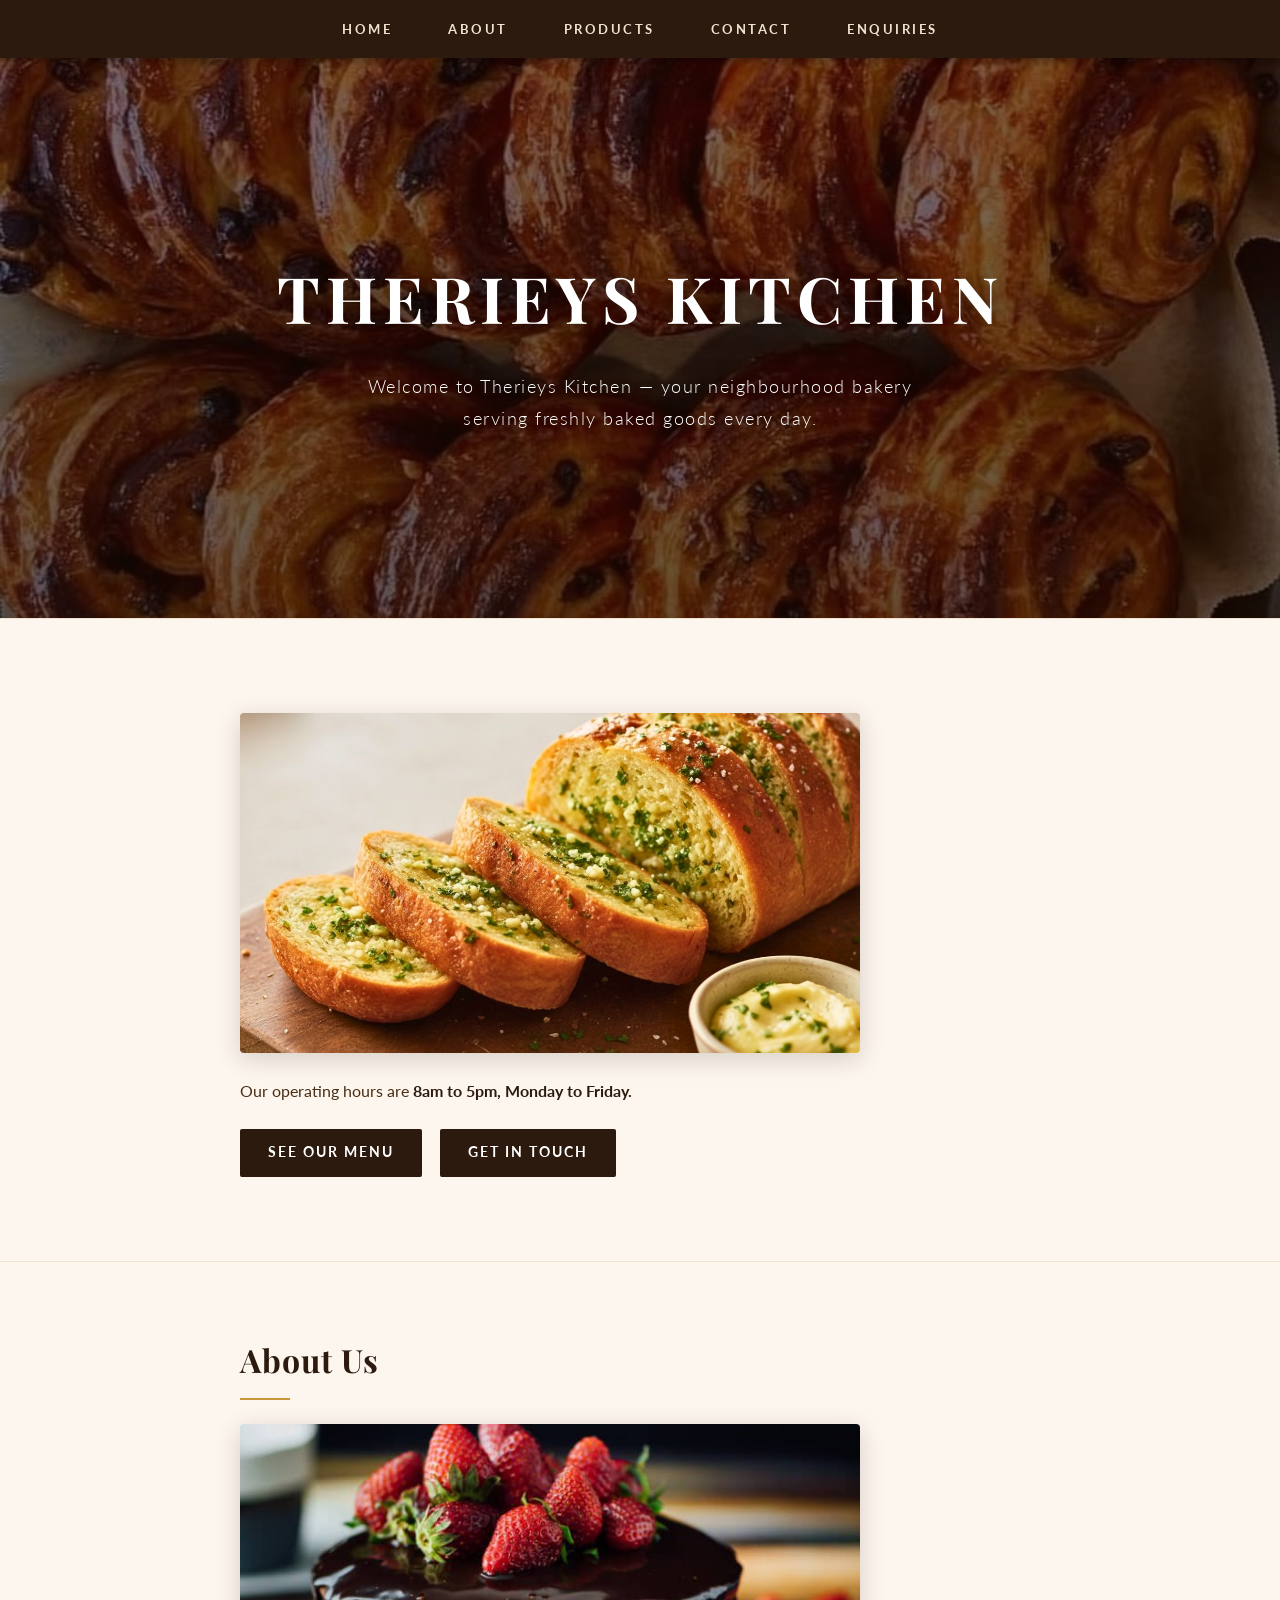
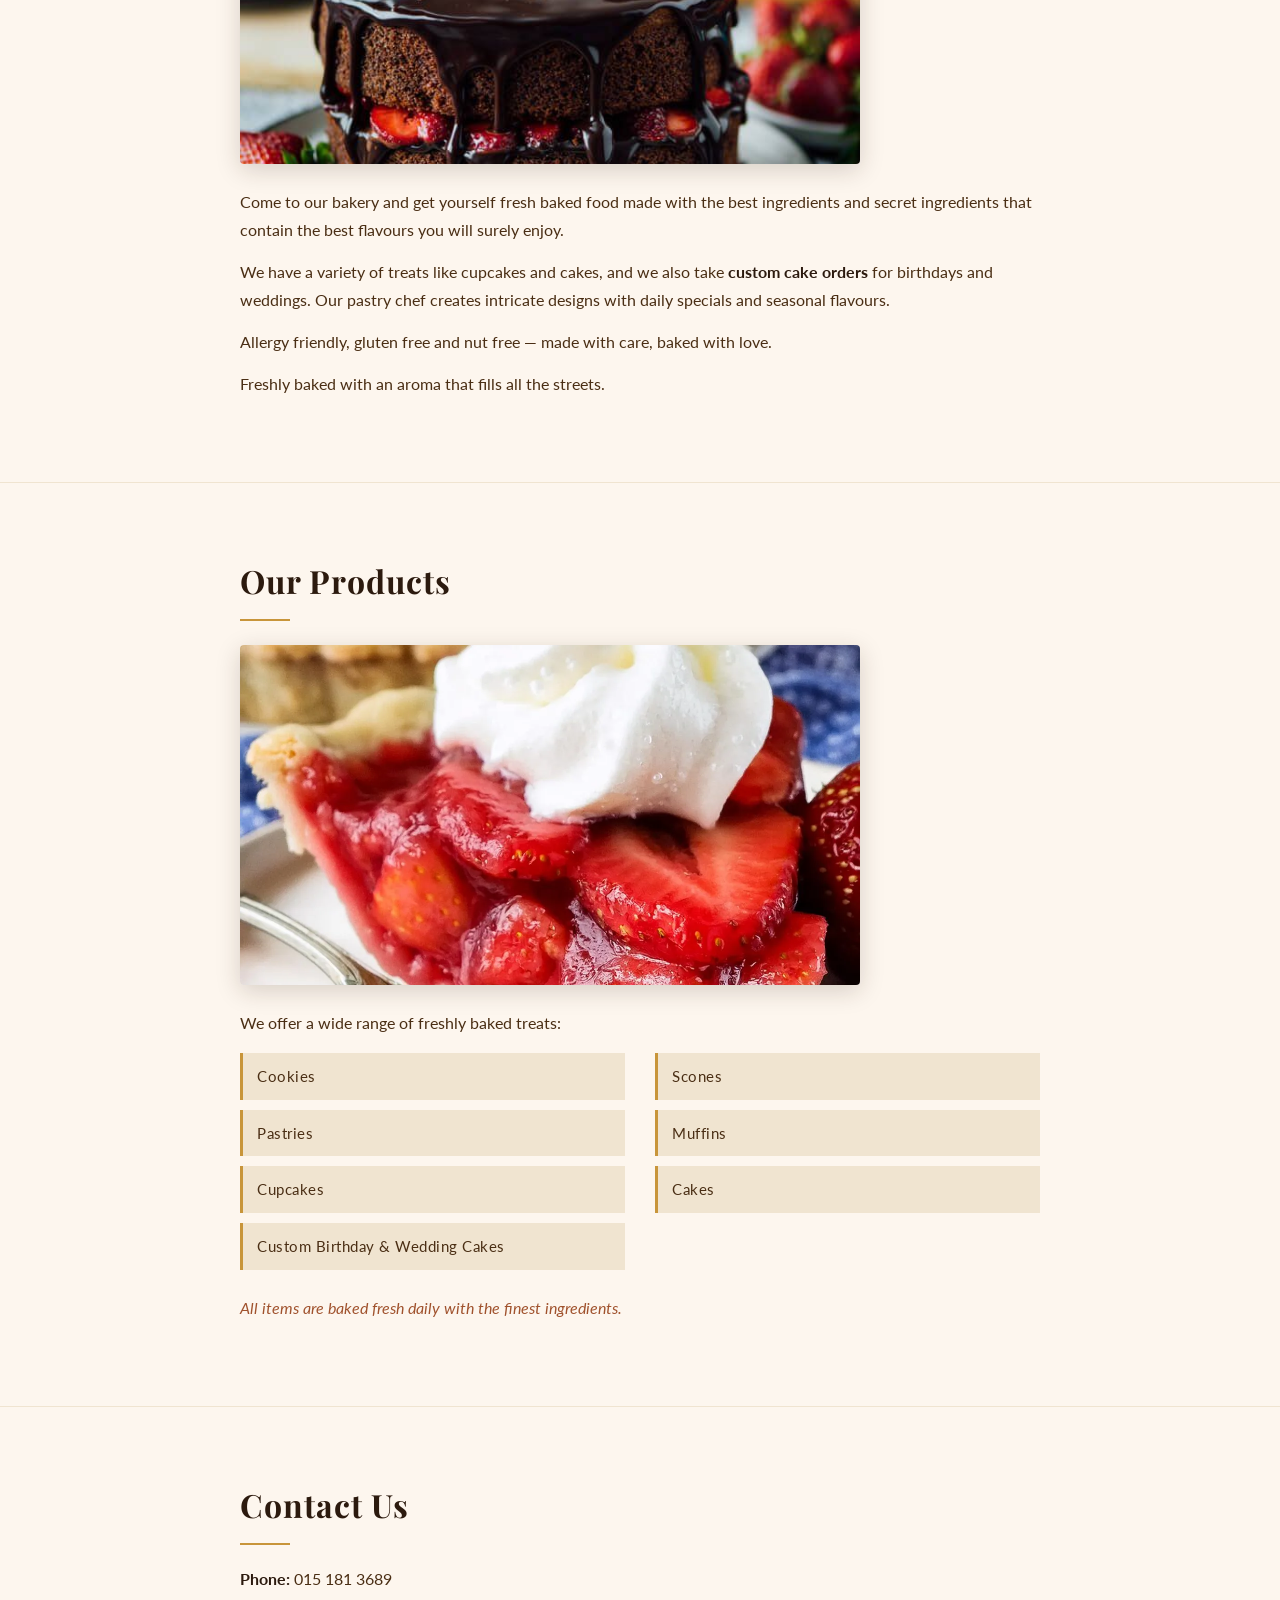
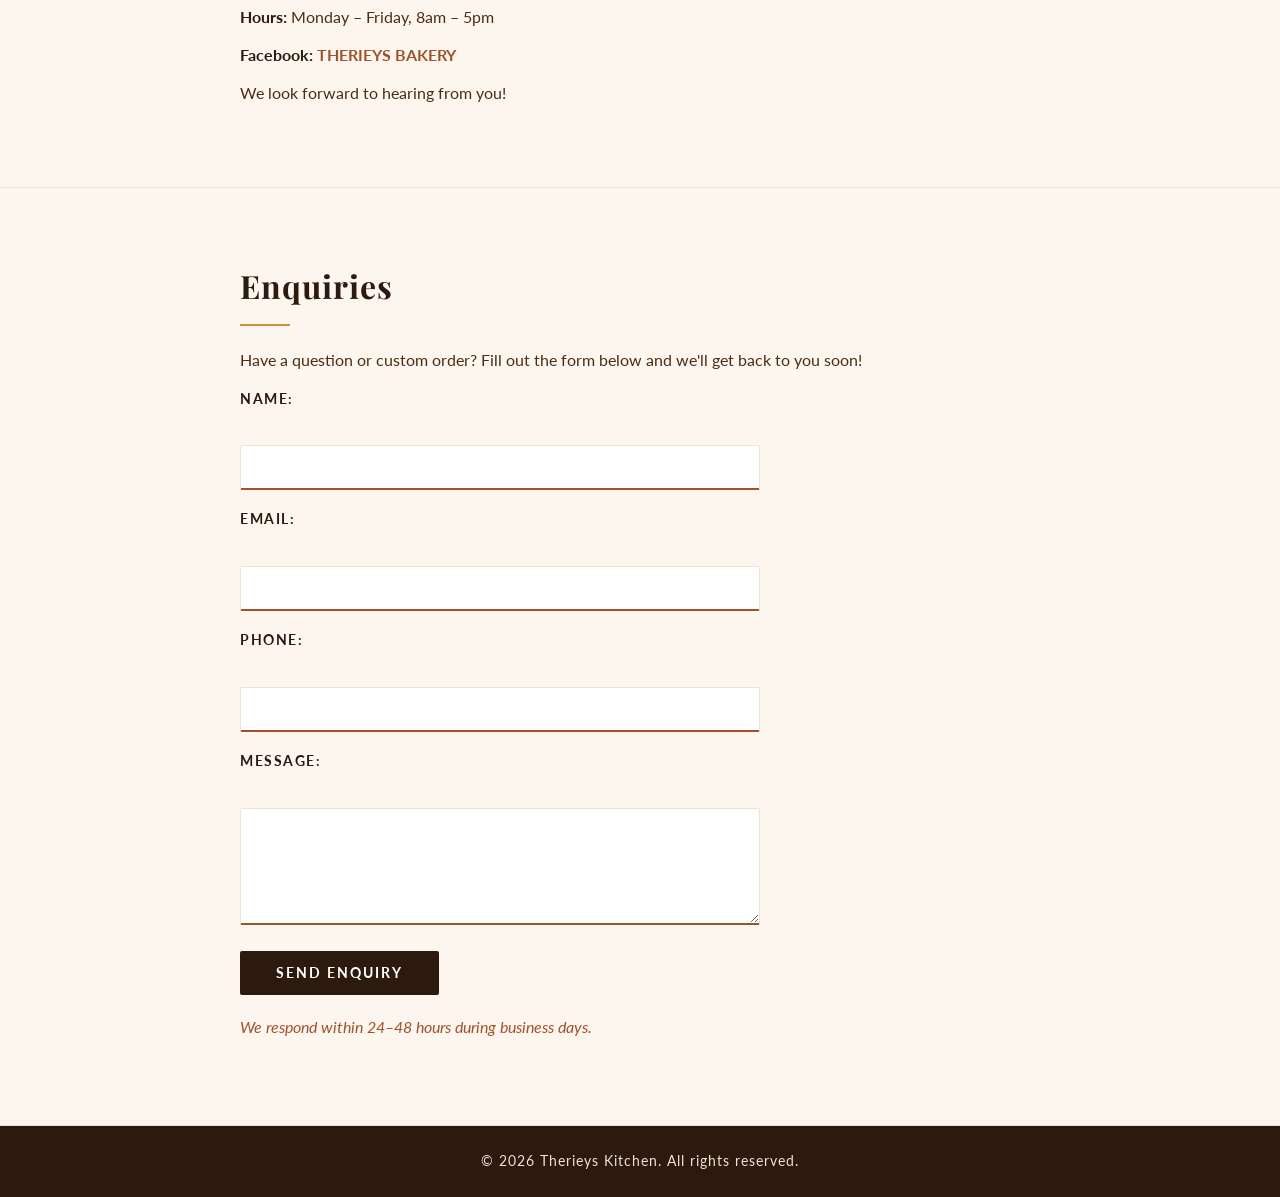
<file: index.html>
<!DOCTYPE html>
<html lang="en">
<head>
    <meta charset="UTF-8">
    <meta name="viewport" content="width=device-width, initial-scale=1.0">
    <title>Therieys Kitchen</title>
    <link rel="icon" type="image/jpeg" href="break.jpeg">
    <link rel="stylesheet" href="style.css">
</head>
<body>

    <nav>
        <ul>
            <li><a href="#home">Home</a></li>
            <li><a href="#about">About</a></li>
            <li><a href="#products">Products</a></li>
            <li><a href="#contact">Contact</a></li>
            <li><a href="#enquiries">Enquiries</a></li>
        </ul>
    </nav>

    <!-- HERO SECTION -->
    <div class="hero">
        <div class="hero-text">
            <h1>THERIEYS KITCHEN</h1>
            <p>Welcome to Therieys Kitchen — your neighbourhood bakery serving freshly baked goods every day.</p>
        </div>
    </div>

    <hr>

    <!-- HOME SECTION -->
    <section id="home">
        <img src="DAKALO03.jpg" alt="Therieys Kitchen storefront" width="600">
        <p>Our operating hours are <strong>8am to 5pm, Monday to Friday.</strong></p>
        <p>
            <a href="#products">See our menu</a> 
            <a href="#contact">Get in touch</a>
        </p>
    </section>

    <hr>

    <!-- ABOUT SECTION -->
    <section id="about">
        <h2>About Us</h2>
        <img src="DAKALO05.jpg" alt="Our bakery" width="600">
        <p>
            Come to our bakery and get yourself fresh baked food made with the best ingredients and
            secret ingredients that contain the best flavours you will surely enjoy.
        </p>
        <p>
            We have a variety of treats like cupcakes and cakes, and we also take
            <strong>custom cake orders</strong> for birthdays and weddings.
            Our pastry chef creates intricate designs with daily specials and seasonal flavours.
        </p>
        <p>Allergy friendly, gluten free and nut free — made with care, baked with love.</p>
        <p>Freshly baked with an aroma that fills all the streets.</p>
    </section>

    <hr>

    <!-- PRODUCTS SECTION -->
    <section id="products">
        <h2>Our Products</h2>
        <img src="DAKALO02.webp" alt="Our baked goods" width="600">
        <p>We offer a wide range of freshly baked treats:</p>
        <ul>
            <li>Cookies</li>
            <li>Scones</li>
            <li>Pastries</li>
            <li>Muffins</li>
            <li>Cupcakes</li>
            <li>Cakes</li>
            <li>Custom Birthday &amp; Wedding Cakes</li>
        </ul>
        <p><em>All items are baked fresh daily with the finest ingredients.</em></p>
    </section>

    <hr>

    <!-- CONTACT SECTION -->
    <section id="contact">
        <h2>Contact Us</h2>
        <p><strong>Phone:</strong> 015 181 3689</p>
        <p><strong>Hours:</strong> Monday – Friday, 8am – 5pm</p>
        <p>
            <strong>Facebook:</strong>
            <a href="https://www.facebook.com" target="_blank">THERIEYS BAKERY</a>
        </p>
        <p>We look forward to hearing from you!</p>
    </section>

    <hr>

    <!-- ENQUIRIES SECTION -->
    <section id="enquiries">
        <h2>Enquiries</h2>
        <p>Have a question or custom order? Fill out the form below and we'll get back to you soon!</p>
        <form action="#" method="post">
            <p>
                <label for="name">Name:</label><br>
                <input type="text" id="name" name="name" required>
            </p>
            <p>
                <label for="email">Email:</label><br>
                <input type="email" id="email" name="email" required>
            </p>
            <p>
                <label for="phone">Phone:</label><br>
                <input type="tel" id="phone" name="phone">
            </p>
            <p>
                <label for="message">Message:</label><br>
                <textarea id="message" name="message" rows="5" required></textarea>
            </p>
            <p>
                <button type="submit">Send Enquiry</button>
            </p>
        </form>
        <p><em>We respond within 24–48 hours during business days.</em></p>
    </section>

    <hr>

    <footer>
        <p>&copy; 2026 Therieys Kitchen. All rights reserved.</p>
    </footer>

</body>
</html>
</file>
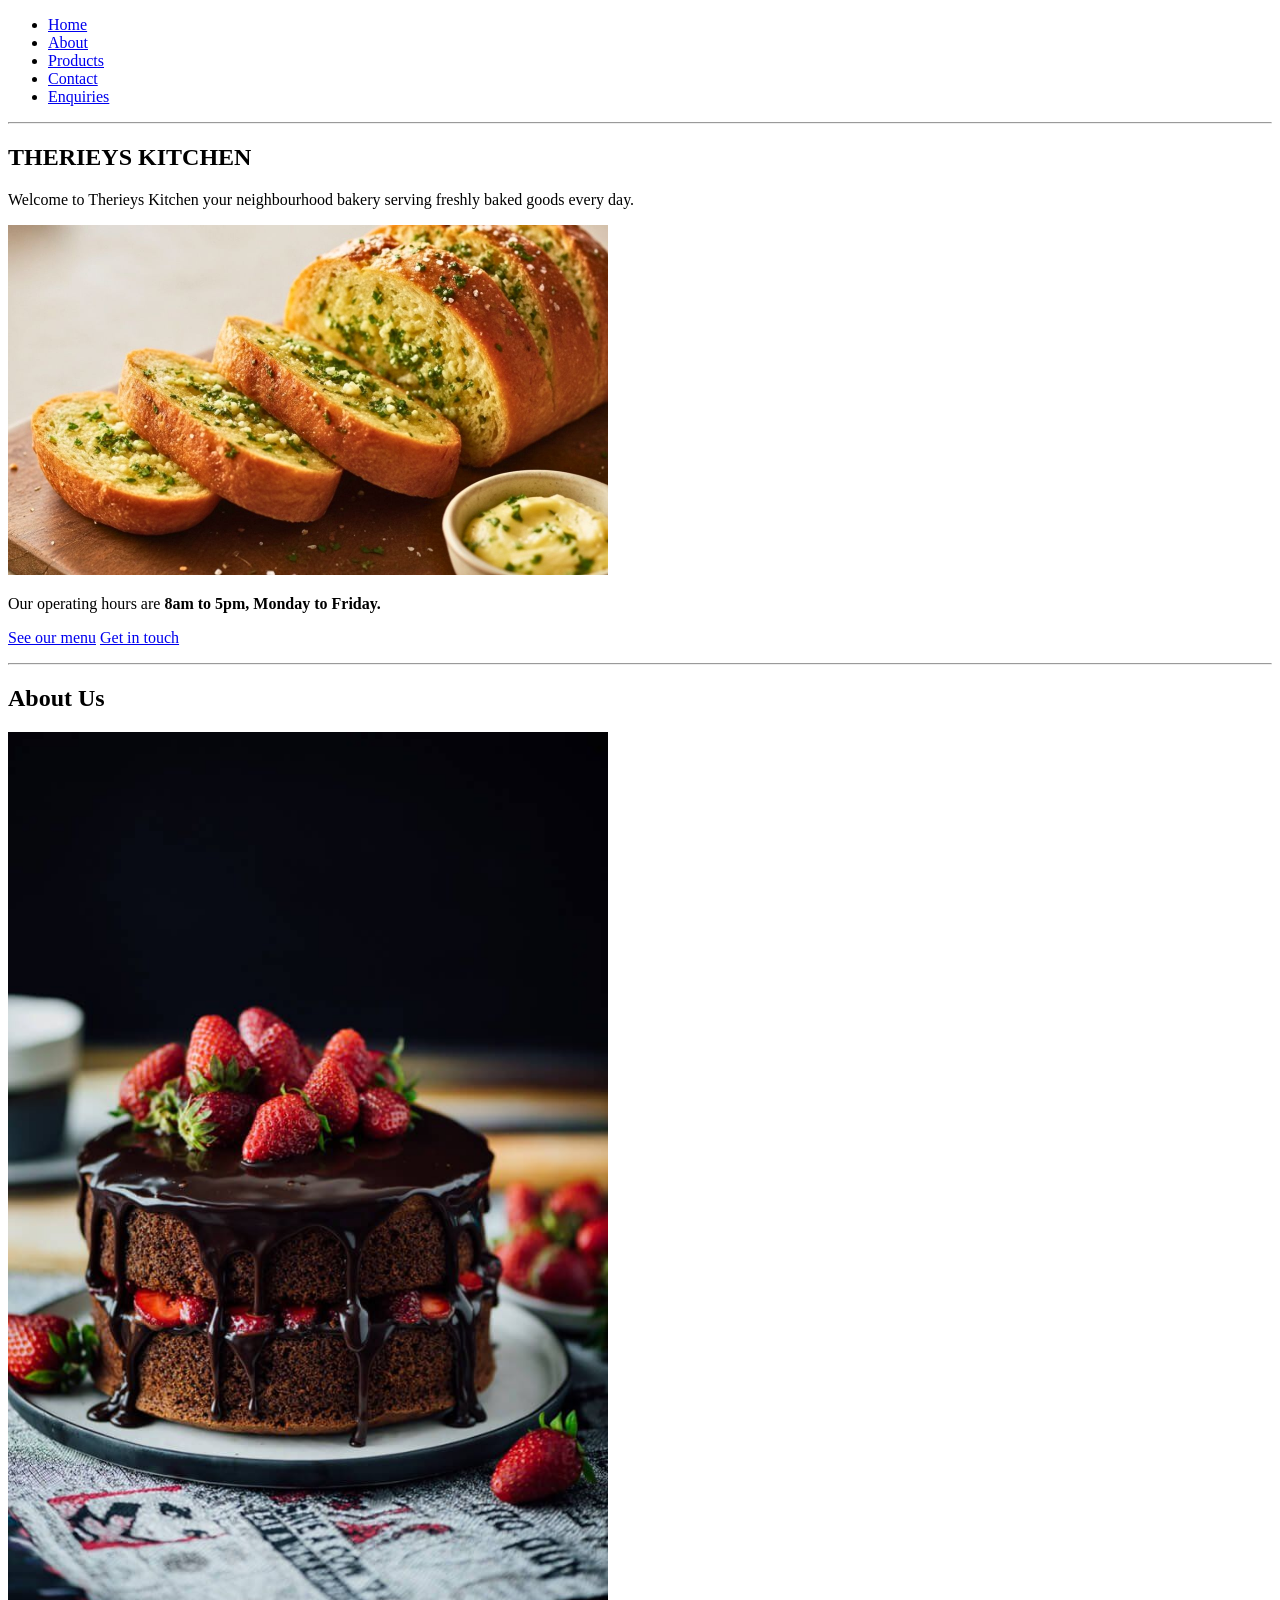
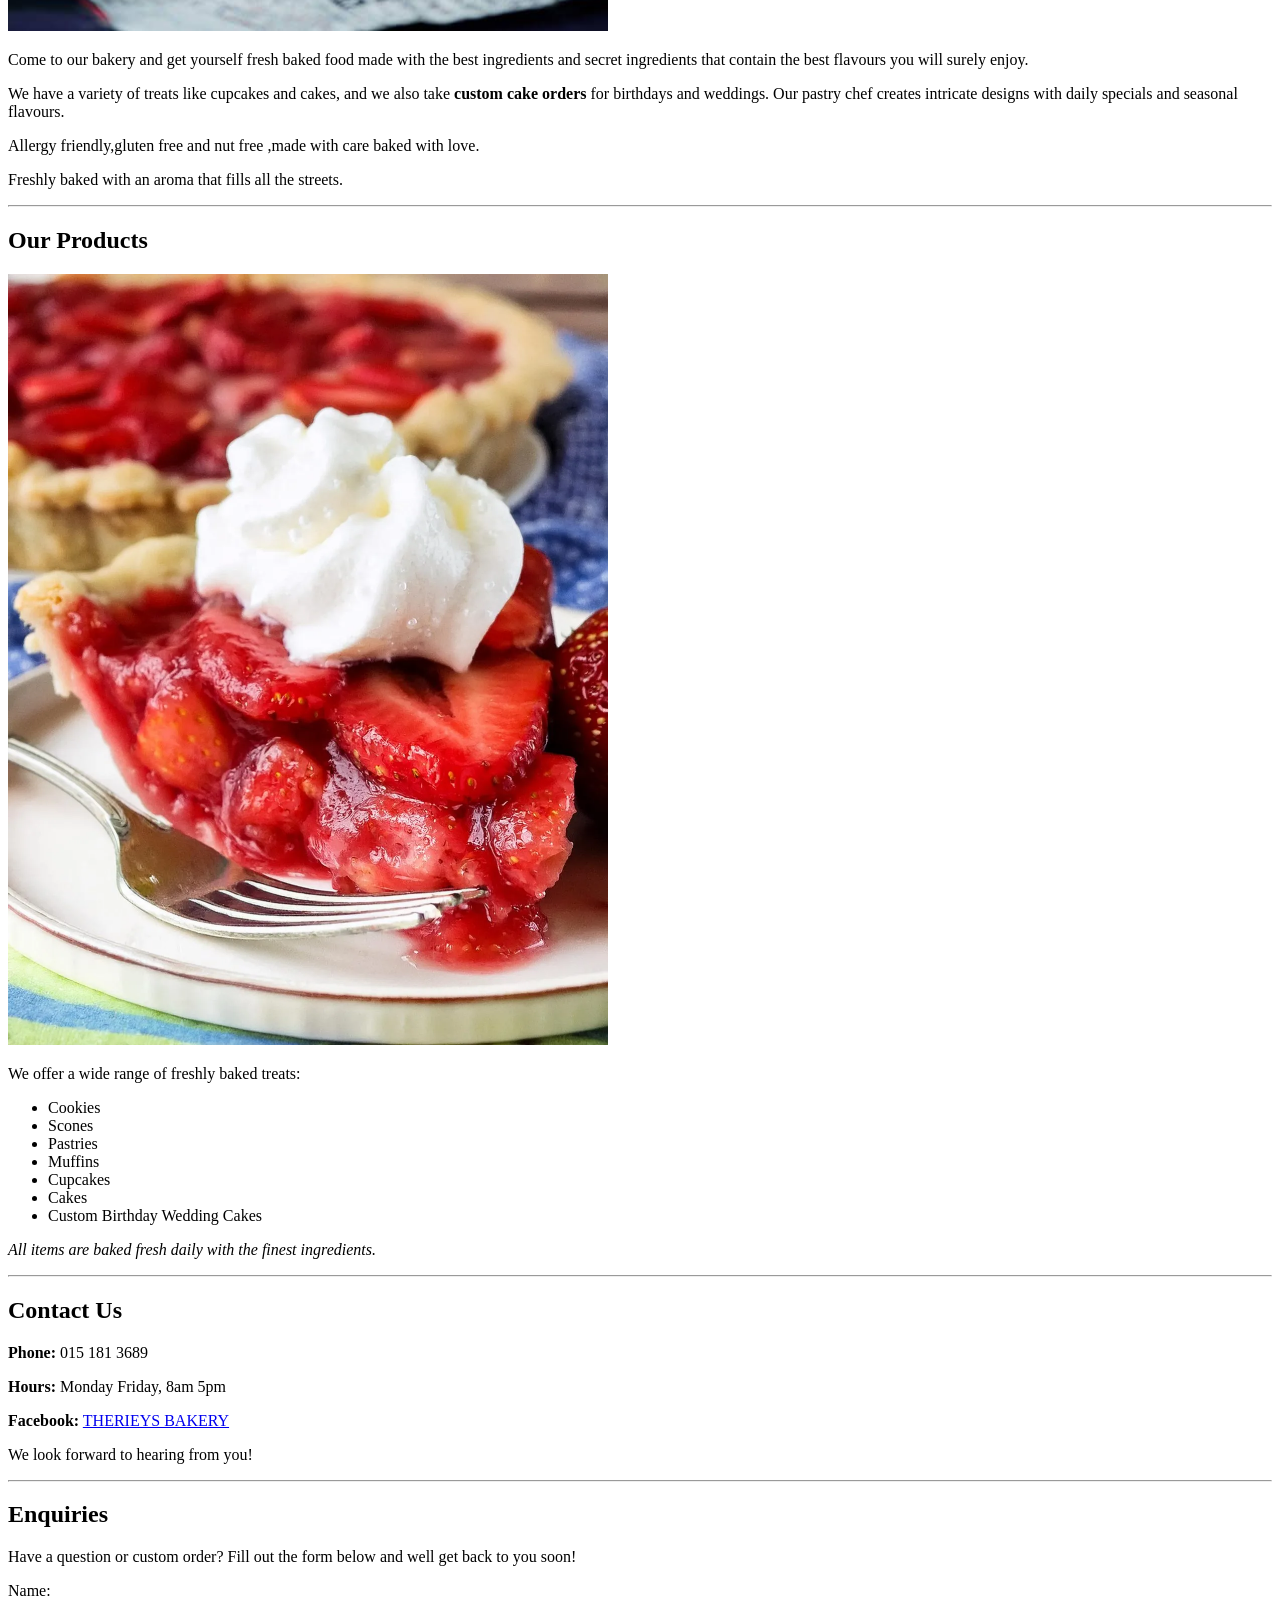
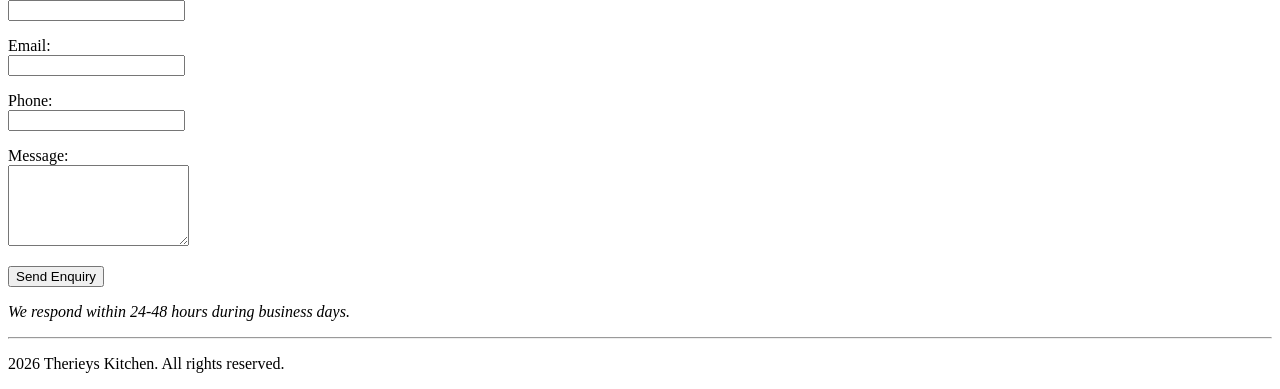
<file: MY KITCHEN.html>
<!DOCTYPE html>
<html lang="en">
<head>
    <meta charset="UTF-8">
    <meta name="viewport" content="width=device-width, initial-scale=1.0">
    <title>Therieys Kitchen</title>
</head>
<body>

    <nav>
        <ul>
            <li><a href="home.html">Home</a></li>
            <li><a href="about.html">About</a></li>
            <li><a href="product.html">Products</a></li>
            <li><a href="contact.html">Contact</a></li>
            <li><a href="enquiries.html">Enquiries</a></li>
        </ul>
    </nav>

    <hr>

    <!-- HOME SECTION -->
    <section id="home">
        <h1>THERIEYS KITCHEN</h1>
        <p>Welcome to Therieys Kitchen  your neighbourhood bakery serving freshly baked goods every day.</p>
        <img src="DAKALO03.jpg" alt="Therieys Kitchen storefront" width="600">
        <p>Our operating hours are <strong>8am to 5pm, Monday to Friday.</strong></p>
        <p>
            <a href="#products">See our menu</a> 
            <a href="#contact">Get in touch</a>
        </p>
    </section>

    <hr>

    <!-- ABOUT SECTION -->
    <section id="about">
        <h2>About Us</h2>
        <img src="DAKALO05.jpg" alt="Our bakery" width="600">
        <p>
            Come to our bakery and get yourself fresh baked food made with the best ingredients and
            secret ingredients that contain the best flavours you will surely enjoy.
        </p>
        <p>
            We have a variety of treats like cupcakes and cakes, and we also take
            <strong>custom cake orders</strong> for birthdays and weddings.
            Our pastry chef creates intricate designs with daily specials and seasonal flavours.
        </p>
        <p>Allergy friendly,gluten free and nut free ,made with care baked with love.</p>
        <p>
            Freshly baked with an aroma that fills all the streets.
        </p>
    </section>

    <hr>

    <!-- PRODUCTS SECTION -->
    <section id="products">
        <h2>Our Products</h2>
        <img src="DAKALO02.webp" alt="Our baked goods" width="600">
        <p>We offer a wide range of freshly baked treats:</p>
        <ul>
            <li>Cookies</li>
            <li>Scones</li>
            <li>Pastries</li>
            <li>Muffins</li>
            <li>Cupcakes</li>
            <li>Cakes</li>
            <li>Custom Birthday Wedding Cakes</li>
        </ul>
        <p><em>All items are baked fresh daily with the finest ingredients.</em></p>
    </section>

    <hr>

    <!-- CONTACT SECTION -->
    <section id="contact">
        <h2>Contact Us</h2>
        <p><strong>Phone:</strong> 015 181 3689</p>
        <p><strong>Hours:</strong> Monday  Friday, 8am  5pm</p>
        <p>
            <strong>Facebook:</strong>
            <a href="https://www.facebook.com" target="_blank">THERIEYS BAKERY</a>
        </p>
        <p>We look forward to hearing from you!</p>
    </section>

    <hr>

    <!-- ENQUIRIES SECTION (NEW) -->
    <section id="enquiries">
        <h2>Enquiries</h2>
        <p>Have a question or custom order? Fill out the form below and well get back to you soon!</p>
        <form action="#" method="post">
            <p>
                <label for="name">Name:</label><br>
                <input type="text" id="name" name="name" required>
            </p>
            <p>
                <label for="email">Email:</label><br>
                <input type="email" id="email" name="email" required>
            </p>
            <p>
                <label for="phone">Phone:</label><br>
                <input type="tel" id="phone" name="phone">
            </p>
            <p>
                <label for="message">Message:</label><br>
                <textarea id="message" name="message" rows="5" required></textarea>
            </p>
            <p>
                <button type="submit">Send Enquiry</button>
            </p>
        </form>
        <p><em>We respond within 24-48 hours during business days.</em></p>
    </section>

    <hr>

    <footer>
        <p> 2026 Therieys Kitchen. All rights reserved.</p>
    </footer>

</body>
</html>
</file>
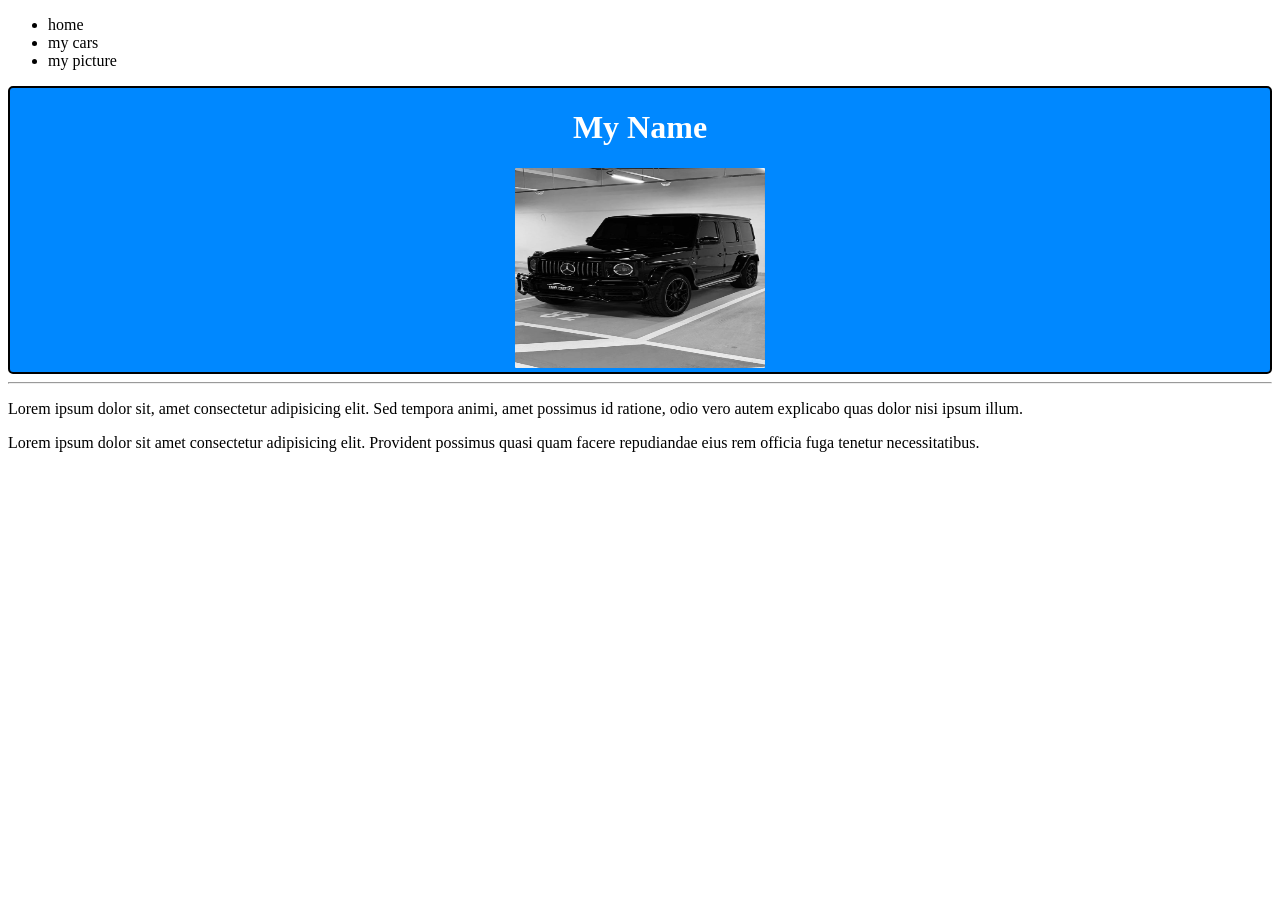
<file: myname.html>
<!DOCTYPE html>
<html lang="en">
<head>
<meta charset="UTF-8">
<meta name="viewport" content="width=device-width, initial-scale=1.0">
<title>My Page</title>

<style>

.heading {
   margin-right: auto;
  text-align: center;
  color: white;
  background-color: rgb(0, 136, 255);
  border: 2px solid black;
  border-radius: 5px;
  padding: 1spx;
}

#g63 {
  border-radius: 1px;
  width: 250px;
  height: 200px;
}

</style>

</head>

<body>
    <div class="nav">
        <ul>
            <li>home</li>
            <li>my cars</li>
            <li>my picture</li>
        </ul>

    </div>

<div class="heading">
    <h1>My Name</h1>
    <img src="my car.jpg" id="g63" alt="My Car">
</div>

<hr>

<div class="class2">
    <p>Lorem ipsum dolor sit, amet consectetur adipisicing elit. Sed tempora animi, amet possimus id ratione, odio vero autem explicabo quas dolor nisi ipsum illum.</p>
    <p>Lorem ipsum dolor sit amet consectetur adipisicing elit. Provident possimus quasi quam facere repudiandae eius rem officia fuga tenetur necessitatibus.</p>
</div>

</body>
<table></table>
</html>
</file>
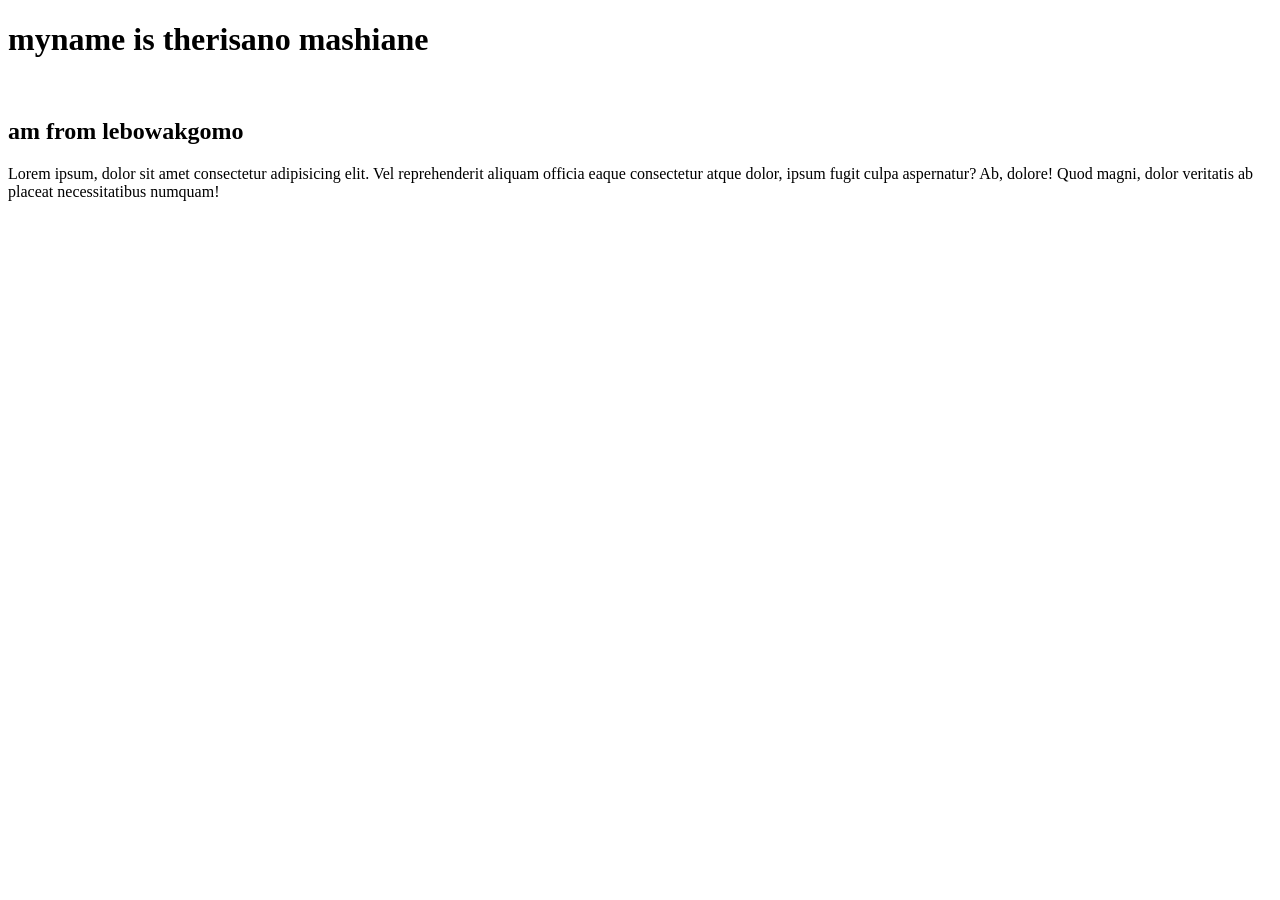
<file: myself.html>
<!DOCTYPE html>
<html lang="en">
<head>
    <meta charset="UTF-8">
    <meta name="viewport" content="width=device-width, initial-scale=1.0">
    <title>myself</title>

</head>

<style> 






</style>


<body>

<h1>myname is therisano mashiane</h1>
<br>
<h2>am from lebowakgomo</h2>
<p>Lorem ipsum, dolor sit amet consectetur adipisicing elit. Vel reprehenderit aliquam officia eaque consectetur atque dolor, ipsum fugit culpa aspernatur? Ab, dolore! Quod magni, dolor veritatis ab placeat necessitatibus numquam!</p>



    
</body>
</html>
</file>
<file: style.css>
/* ========== GOOGLE FONTS ========== */
@import url('https://fonts.googleapis.com/css2?family=Playfair+Display:wght@400;700&family=Lato:wght@300;400;700&display=swap');

/* ========== CSS VARIABLES ========== */
:root {
    --brown-dark:   #2c1a0e;
    --brown-mid:    #5c3317;
    --brown-light:  #a0522d;
    --cream:        #fdf6ee;
    --cream-dark:   #f0e4d0;
    --gold:         #c8953a;
    --white:        #ffffff;
    --text-dark:    #1e1008;
    --text-mid:     #4a2e14;
}

/* ========== RESET & BASE ========== */
*, *::before, *::after {
    box-sizing: border-box;
    margin: 0;
    padding: 0;
}

html {
    scroll-behavior: smooth;
}

body {
    font-family: 'Lato', sans-serif;
    background-color: var(--cream);
    color: var(--text-dark);
    font-size: 1rem;
    line-height: 1.75;
}

/* ========== NAV ========== */
nav {
    background-color: var(--brown-dark);
    padding: 0;
    position: sticky;
    top: 0;
    z-index: 100;
    box-shadow: 0 2px 10px rgba(0,0,0,0.4);
}

nav ul {
    list-style: none;
    display: flex;
    justify-content: center;
    gap: 0;
    margin: 0;
    padding: 0;
}

nav ul li a {
    display: block;
    color: var(--cream-dark);
    text-decoration: none;
    font-family: 'Lato', sans-serif;
    font-weight: 700;
    font-size: 0.8rem;
    letter-spacing: 2.5px;
    text-transform: uppercase;
    padding: 18px 28px;
    transition: background 0.25s, color 0.25s;
    position: relative;
}

nav ul li a::after {
    content: '';
    position: absolute;
    bottom: 0;
    left: 50%;
    transform: translateX(-50%);
    width: 0;
    height: 2px;
    background-color: var(--gold);
    transition: width 0.3s ease;
}

nav ul li a:hover {
    color: var(--white);
    background-color: rgba(255,255,255,0.05);
}

nav ul li a:hover::after {
    width: 60%;
}


.hero {
    position: relative;
    width: 100%;
    height: 560px;
    background-image: url('pasteries 2.jpeg');
    background-size: cover;
    background-position: center;
    display: flex;
    align-items: center;
    justify-content: center;
    overflow: hidden;
}

.hero::before {
    content: '';
    position: absolute;
    inset: 0;
    background: linear-gradient(
        to bottom,
        rgba(20, 8, 2, 0.55) 0%,
        rgba(20, 8, 2, 0.65) 100%
    );
}

.hero-text {
    position: relative;
    z-index: 1;
    text-align: center;
    color: var(--white);
    padding: 0 30px;
}

.hero-text h1 {
    font-family: 'Playfair Display', serif;
    font-size: 4rem;
    font-weight: 700;
    color: var(--white);
    letter-spacing: 6px;
    text-transform: uppercase;
    margin-bottom: 16px;
    text-shadow: 0 2px 20px rgba(0,0,0,0.5);
}

.hero-text p {
    font-family: 'Lato', sans-serif;
    font-size: 1.15rem;
    font-weight: 300;
    color: var(--white);
    letter-spacing: 1.5px;
    text-shadow: 0 1px 8px rgba(0,0,0,0.4);
    max-width: 560px;
    margin: 0 auto;
}


hr {
    border: none;
    border-top: 1px solid var(--cream-dark);
    margin: 0;
}


section {
    padding: 70px 80px;
    max-width: 960px;
    margin: 0 auto;
}

section h1,
section h2 {
    font-family: 'Playfair Display', serif;
    color: var(--brown-dark);
    margin-bottom: 20px;
}

section h1 {
    font-size: 2.4rem;
    letter-spacing: 2px;
}

section h2 {
    font-size: 2rem;
    letter-spacing: 1px;
    position: relative;
    padding-bottom: 12px;
}

section h2::after {
    content: '';
    position: absolute;
    bottom: 0;
    left: 0;
    width: 50px;
    height: 2px;
    background-color: var(--gold);
}

section p {
    margin-bottom: 14px;
    color: var(--text-mid);
    font-size: 1rem;
}

section img {
    display: block;
    width: 100%;
    max-width: 620px;
    height: 340px;
    object-fit: cover;
    border-radius: 4px;
    margin: 24px 0;
    box-shadow: 0 6px 24px rgba(44, 26, 14, 0.18);
}

section strong {
    color: var(--brown-dark);
}

section em {
    color: var(--brown-light);
}


#home p a {
    display: inline-block;
    margin-right: 14px;
    margin-top: 10px;
    padding: 12px 28px;
    background-color: var(--brown-dark);
    color: var(--white);
    text-decoration: none;
    font-weight: 700;
    font-size: 0.85rem;
    letter-spacing: 2px;
    text-transform: uppercase;
    border-radius: 2px;
    transition: background 0.25s, transform 0.2s;
}

#home p a:hover {
    background-color: var(--gold);
    transform: translateY(-2px);
}


#products ul {
    list-style: none;
    padding: 0;
    margin: 16px 0 24px;
    display: grid;
    grid-template-columns: 1fr 1fr;
    gap: 10px 30px;
}

#products ul li {
    color: var(--text-mid);
    padding: 10px 14px;
    background-color: var(--cream-dark);
    border-left: 3px solid var(--gold);
    font-size: 0.95rem;
    letter-spacing: 0.5px;
}


#contact p {
    font-size: 1rem;
    margin-bottom: 10px;
}

#contact a {
    color: var(--brown-light);
    text-decoration: none;
    font-weight: 700;
}

#contact a:hover {
    color: var(--gold);
    text-decoration: underline;
}


#enquiries form p {
    margin-bottom: 18px;
}

#enquiries label {
    display: block;
    font-weight: 700;
    font-size: 0.85rem;
    letter-spacing: 1.5px;
    text-transform: uppercase;
    color: var(--brown-dark);
    margin-bottom: 6px;
}

#enquiries input[type="text"],
#enquiries input[type="email"],
#enquiries input[type="tel"],
#enquiries textarea {
    width: 100%;
    max-width: 520px;
    padding: 12px 14px;
    border: 1px solid var(--cream-dark);
    border-bottom: 2px solid var(--brown-light);
    background-color: var(--white);
    font-family: 'Lato', sans-serif;
    font-size: 0.95rem;
    color: var(--text-dark);
    outline: none;
    border-radius: 2px;
    transition: border-color 0.2s;
}

#enquiries input:focus,
#enquiries textarea:focus {
    border-bottom-color: var(--gold);
}

#enquiries textarea {
    resize: vertical;
}

#enquiries button[type="submit"] {
    padding: 14px 36px;
    background-color: var(--brown-dark);
    color: var(--white);
    font-family: 'Lato', sans-serif;
    font-weight: 700;
    font-size: 0.85rem;
    letter-spacing: 2px;
    text-transform: uppercase;
    border: none;
    border-radius: 2px;
    cursor: pointer;
    transition: background 0.25s, transform 0.2s;
}

#enquiries button[type="submit"]:hover {
    background-color: var(--gold);
    transform: translateY(-2px);
}


footer {
    background-color: var(--brown-dark);
    color: var(--cream-dark);
    text-align: center;
    padding: 24px 20px;
    font-size: 0.85rem;
    letter-spacing: 1px;
}
</file>
